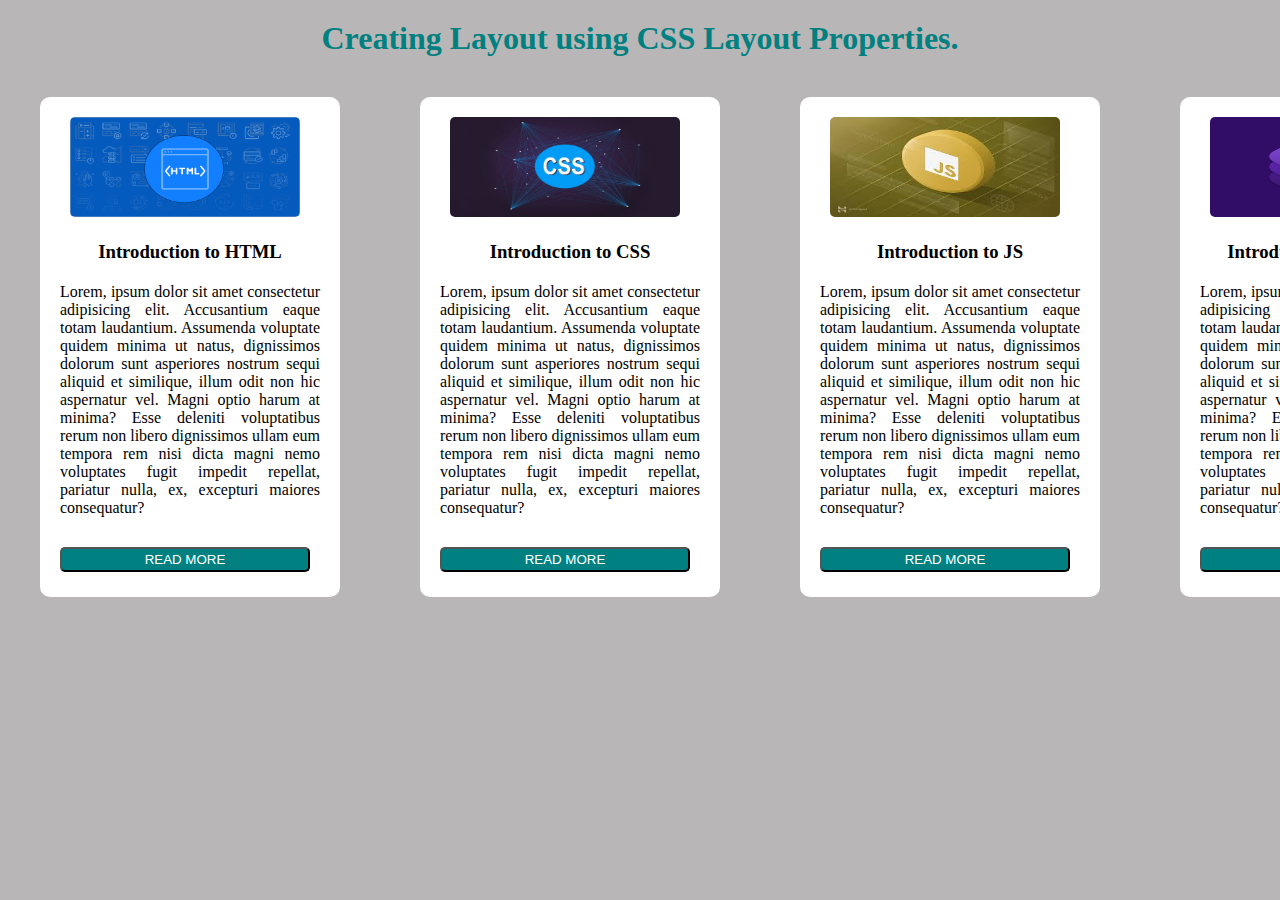
<file: index.html>
<!DOCTYPE html>
<html lang="en">
<head>
    <meta charset="UTF-8">
    <meta http-equiv="X-UA-Compatible" content="IE=edge">
    <meta name="viewport" content="width=device-width, initial-scale=1.0">
    <title>Practical 6</title>
    <link rel="stylesheet" href="style.css">
</head>
<body>
    <h1>Creating Layout using CSS Layout Properties.</h1>
    <div class="container">
        <div class="box">
            <img src="./images/html.png" alt="">
            <h3>Introduction to HTML</h3>
            <p>Lorem, ipsum dolor sit amet consectetur adipisicing elit. Accusantium eaque totam laudantium. Assumenda voluptate quidem minima ut natus, dignissimos dolorum sunt asperiores nostrum sequi aliquid et similique, illum odit non hic aspernatur vel. Magni optio harum at minima? Esse deleniti voluptatibus rerum non libero dignissimos ullam eum tempora rem nisi dicta magni nemo voluptates fugit impedit repellat, pariatur nulla, ex, excepturi maiores consequatur? </p>
            <a href="./page1.html"><button class="btn"> READ MORE</button></a>
            
        </div>
        <div class="box">
            <img src="./images/css.jpg" alt="">
            <h3>Introduction to CSS</h3>
            <p>Lorem, ipsum dolor sit amet consectetur adipisicing elit. Accusantium eaque totam laudantium. Assumenda voluptate quidem minima ut natus, dignissimos dolorum sunt asperiores nostrum sequi aliquid et similique, illum odit non hic aspernatur vel. Magni optio harum at minima? Esse deleniti voluptatibus rerum non libero dignissimos ullam eum tempora rem nisi dicta magni nemo voluptates fugit impedit repellat, pariatur nulla, ex, excepturi maiores consequatur?</p>
            <a href="./page2.html"><button class="btn">READ MORE</button></a>
        </div>
        <div class="box">
            <img src="./images/js.jfif" alt="">
            <h3>Introduction to JS</h3>
            <p>Lorem, ipsum dolor sit amet consectetur adipisicing elit. Accusantium eaque totam laudantium. Assumenda voluptate quidem minima ut natus, dignissimos dolorum sunt asperiores nostrum sequi aliquid et similique, illum odit non hic aspernatur vel. Magni optio harum at minima? Esse deleniti voluptatibus rerum non libero dignissimos ullam eum tempora rem nisi dicta magni nemo voluptates fugit impedit repellat, pariatur nulla, ex, excepturi maiores consequatur?</p>
            <a href="./page3.html"><button class="btn">READ MORE</button></a>
        </div>
        <div class="box">
          
            <img src="./images/bootstrap.png" alt="">
      
            <h3>Introduction to Bootstrap</h3>
            <p>Lorem, ipsum dolor sit amet consectetur adipisicing elit. Accusantium eaque totam laudantium. Assumenda voluptate quidem minima ut natus, dignissimos dolorum sunt asperiores nostrum sequi aliquid et similique, illum odit non hic aspernatur vel. Magni optio harum at minima? Esse deleniti voluptatibus rerum non libero dignissimos ullam eum tempora rem nisi dicta magni nemo voluptates fugit impedit repellat, pariatur nulla, ex, excepturi maiores consequatur?</p>
            <a href="./page4.html"><button class="btn">READ MORE</button></a>
        </div>
        
    </div>
</body>
</html>
</file>
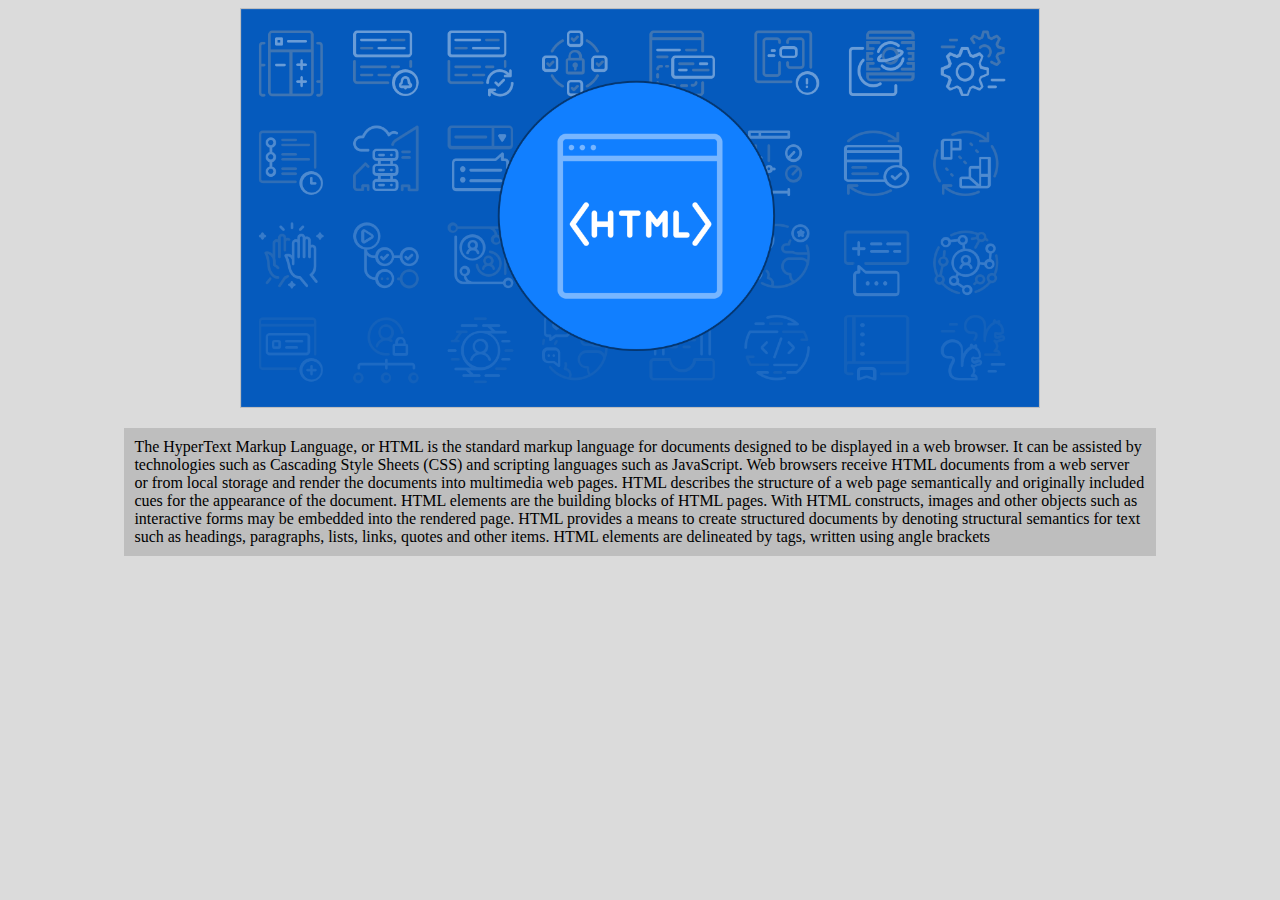
<file: page1.html>
<!DOCTYPE html>
<html lang="en">
<head>
    <meta charset="UTF-8">
    <meta http-equiv="X-UA-Compatible" content="IE=edge">
    <meta name="viewport" content="width=device-width, initial-scale=1.0">
    <title>Document</title>
    <style>
        img{
            display: block;
            margin: auto;
            height: 400px;
            width: auto;
        }
        body{
            background-color: rgb(219, 219, 219);
        }
        p{
            background-color:rgba(0, 0, 0, 0.13);
            width: 80%;
            display: block;
            margin: auto;
            margin-top: 20px;
            padding: 10px;
        }
    </style>
</head>
<body>
    <div id="imageContainer">
        <img src="./images/html.png">
    </div>
    <p>
        The HyperText Markup Language, or HTML is the standard markup language for documents designed to be displayed in a web browser. It can be assisted by technologies such as Cascading Style Sheets (CSS) and scripting languages such as JavaScript.
Web browsers receive HTML documents from a web server or from local storage and render the documents into multimedia web pages. HTML describes the structure of a web page semantically and originally included cues for the appearance of the document.
HTML elements are the building blocks of HTML pages. With HTML constructs, images and other objects such as interactive forms may be embedded into the rendered page. HTML provides a means to create structured documents by denoting structural semantics for text such as headings, paragraphs, lists, links, quotes and other items. HTML elements are delineated by tags, written using angle brackets
    </p>
</body>
</html>
</file>
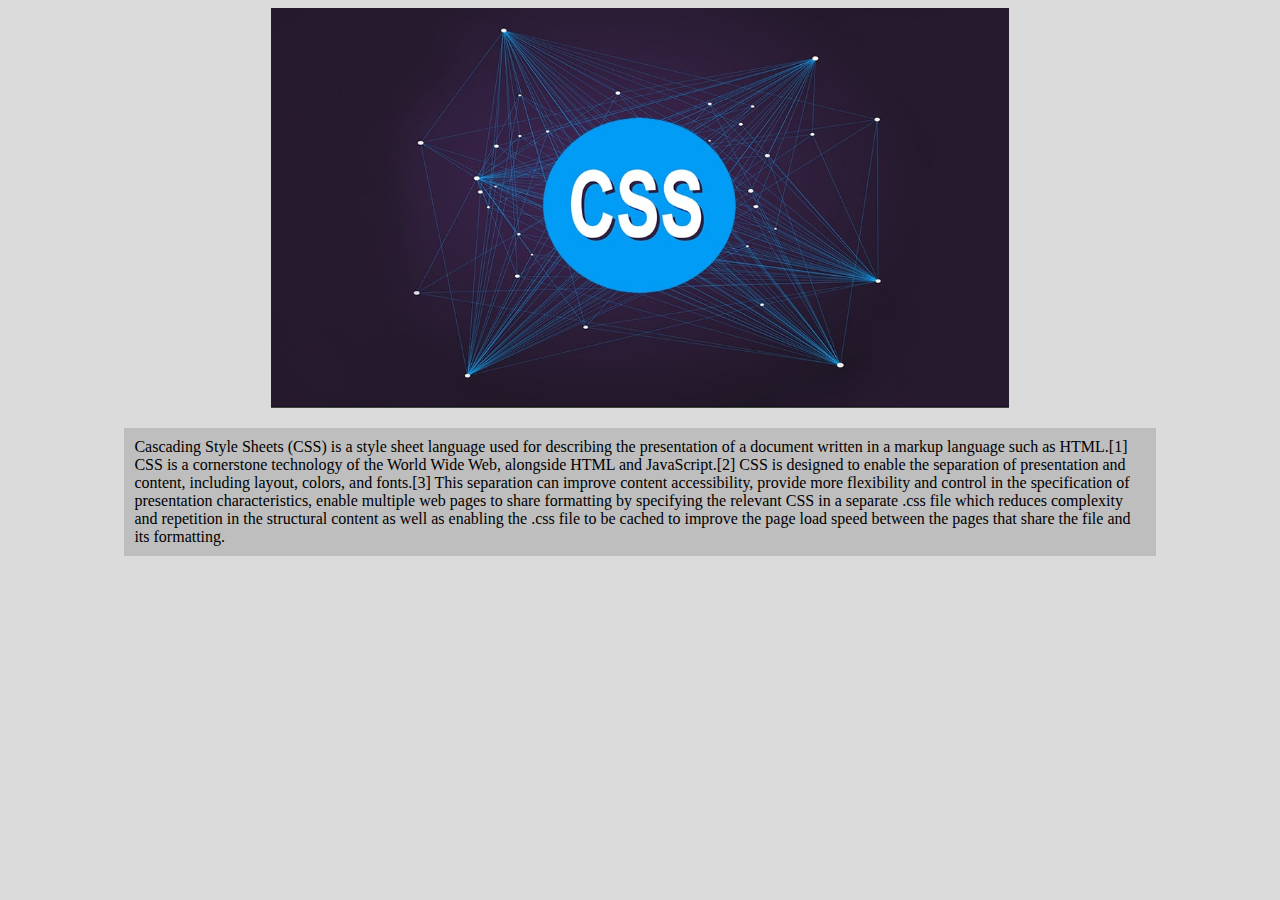
<file: page2.html>
<!DOCTYPE html>
<html lang="en">
<head>
    <meta charset="UTF-8">
    <meta http-equiv="X-UA-Compatible" content="IE=edge">
    <meta name="viewport" content="width=device-width, initial-scale=1.0">
    <title>Document</title>
    <style>
        img{
            display: block;
            margin: auto;
            height: 400px;
            width: auto;
        }
        body{
            background-color: rgb(219, 219, 219);
        }
        p{
            background-color:rgba(0, 0, 0, 0.13);
            width: 80%;
            display: block;
            margin: auto;
            margin-top: 20px;
            padding: 10px;
        }
    </style>
</head>
<body>
    <div id="imageContainer">
        <img src="./images/css.jpg">
    </div>
    <p>
        Cascading Style Sheets (CSS) is a style sheet language used for describing the presentation of a document written in a markup language such as HTML.[1] CSS is a cornerstone technology of the World Wide Web, alongside HTML and JavaScript.[2]

CSS is designed to enable the separation of presentation and content, including layout, colors, and fonts.[3] This separation can improve content accessibility, provide more flexibility and control in the specification of presentation characteristics, enable multiple web pages to share formatting by specifying the relevant CSS in a separate .css file which reduces complexity and repetition in the structural content as well as enabling the .css file to be cached to improve the page load speed between the pages that share the file and its formatting.</p>
</body>
</html>
</file>
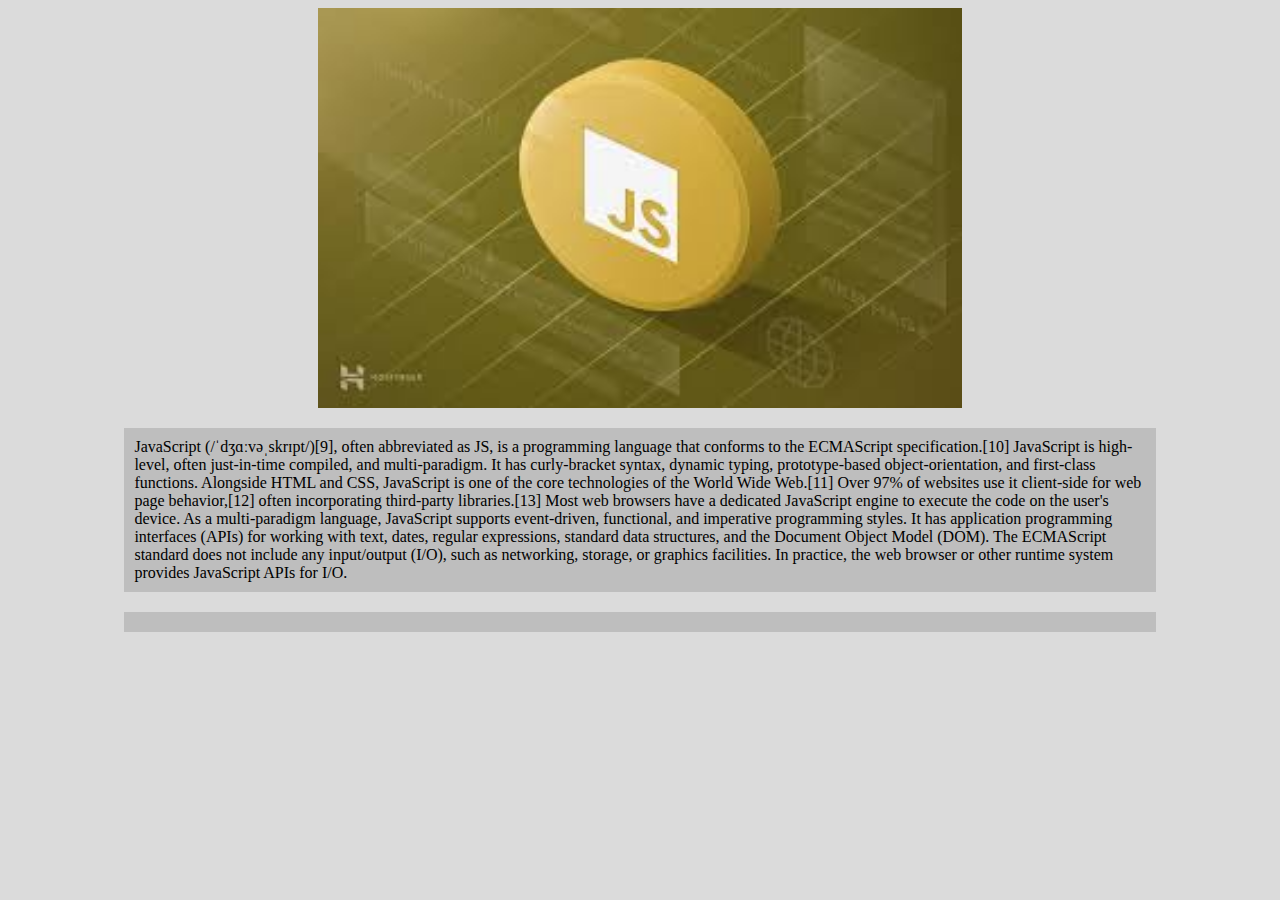
<file: page3.html>
<!DOCTYPE html>
<html lang="en">
<head>
    <meta charset="UTF-8">
    <meta http-equiv="X-UA-Compatible" content="IE=edge">
    <meta name="viewport" content="width=device-width, initial-scale=1.0">
    <title>Document</title>
    <style>
        img{
            display: block;
            margin: auto;
            height: 400px;
            width: auto;
        }
        body{
            background-color: rgb(219, 219, 219);
        }
        p{
            background-color:rgba(0, 0, 0, 0.13);
            width: 80%;
            display: block;
            margin: auto;
            margin-top: 20px;
            padding: 10px;
        }
    </style>
</head>
<body>
    <div id="imageContainer">
        <img src="./images/js.jfif">
    </div>
    <p>
        JavaScript (/ˈdʒɑːvəˌskrɪpt/)[9], often abbreviated as JS, is a programming language that conforms to the ECMAScript specification.[10] JavaScript is high-level, often just-in-time compiled, and multi-paradigm. It has curly-bracket syntax, dynamic typing, prototype-based object-orientation, and first-class functions.

        Alongside HTML and CSS, JavaScript is one of the core technologies of the World Wide Web.[11] Over 97% of websites use it client-side for web page behavior,[12] often incorporating third-party libraries.[13] Most web browsers have a dedicated JavaScript engine to execute the code on the user's device.
        
        As a multi-paradigm language, JavaScript supports event-driven, functional, and imperative programming styles. It has application programming interfaces (APIs) for working with text, dates, regular expressions, standard data structures, and the Document Object Model (DOM).
        
        The ECMAScript standard does not include any input/output (I/O), such as networking, storage, or graphics facilities. In practice, the web browser or other runtime system provides JavaScript APIs for I/O.</p>
        
        </p>
</body>
</html>
</file>
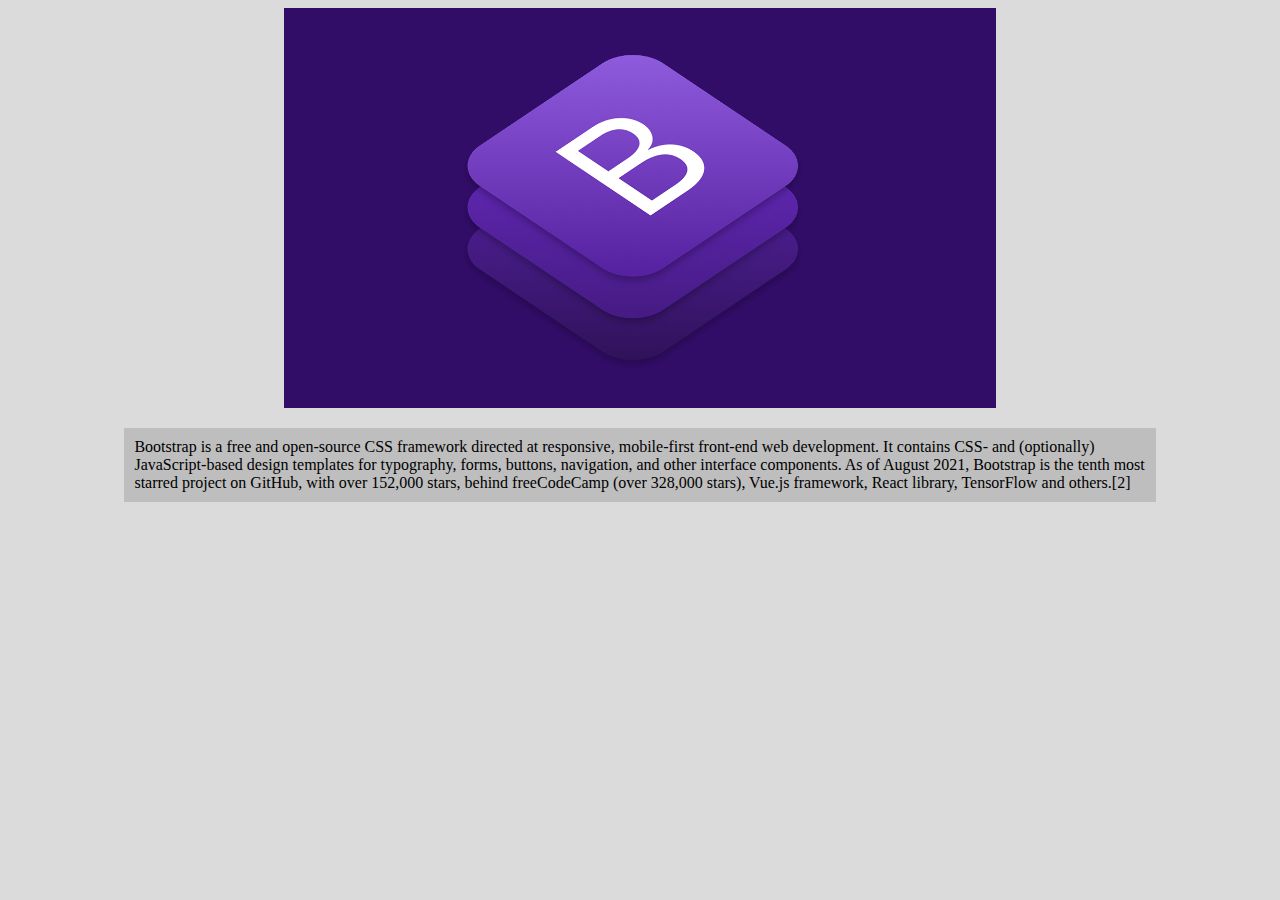
<file: page4.html>
<!DOCTYPE html>
<html lang="en">
<head>
    <meta charset="UTF-8">
    <meta http-equiv="X-UA-Compatible" content="IE=edge">
    <meta name="viewport" content="width=device-width, initial-scale=1.0">
    <title>Document</title>
    <style>
        img{
            display: block;
            margin: auto;
            height: 400px;
            width: auto;
        }
        body{
            background-color: rgb(219, 219, 219);
        }
        p{
            background-color:rgba(0, 0, 0, 0.13);
            width: 80%;
            display: block;
            margin: auto;
            margin-top: 20px;
            padding: 10px;
        }
    </style>
</head>
<body>
    <div id="imageContainer">
        <img src="./images/bootstrap.png">
    </div>
    <p>
        Bootstrap is a free and open-source CSS framework directed at responsive, mobile-first front-end web development. It contains CSS- and (optionally) JavaScript-based design templates for typography, forms, buttons, navigation, and other interface components.

        As of August 2021, Bootstrap is the tenth most starred project on GitHub, with over 152,000 stars, behind freeCodeCamp (over 328,000 stars), Vue.js framework, React library, TensorFlow and others.[2]
                </body>
</html>
</file>
<file: style.css>
*{
    margin: 0%;
    padding: 0%;
    box-sizing: border-box;
}
body{
    background-color: rgb(184, 182, 182);
}
h1{
    text-align: center;
    margin: 20px;
    color: teal;
}
.container{
    display: inline-flex;
}
.box{
    border-radius: 10px;
    height: 500px;
    width: 300px;
    margin: 20px 40px;
    /* padding: 20px; */
    background-color: white;
    overflow: hidden;
}
img{
    border-radius: 5px;
    margin: 20px 30px;
    /* padding: 10px 40px; */
    height: 100px;
    width: 230px;
    /* justify-content: center; */
}
h3{
    /* padding: 10px 45px; */
    text-align: center;
}
p{
    padding: 20px;
    text-align:justify;
}
.btn{
    cursor: pointer;
    background-color: teal;
    color: white;
    border-radius: 5px;
    margin: 10px 20px;
    width: 250px;
    height: 25px;
}
.btn a{
    text-decoration: none;
    color: white;
}
a .btn:hover{
    background-color: rgb(226, 139, 153);
}
</file>
